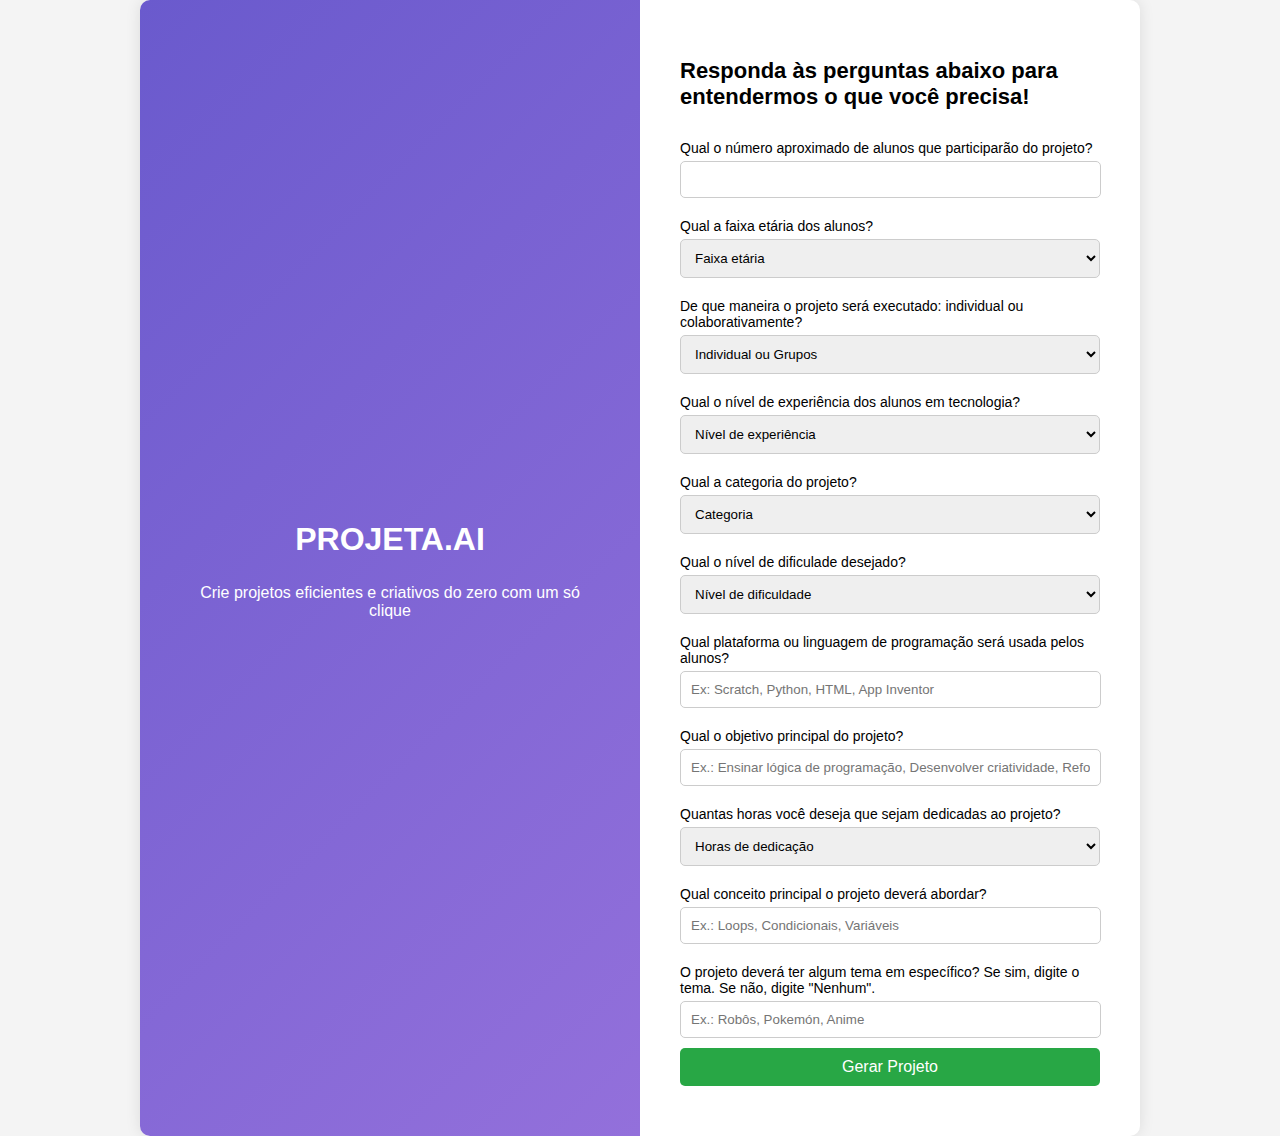
<file: ChatGPT/templates/index.html>
<!DOCTYPE html>
<html lang="pt">
<head>
    <meta charset="UTF-8">
    <meta name="viewport" content="width=device-width, initial-scale=1.0">
    <title>PROJETA.AI</title>
    <link rel="stylesheet" type="text/css" href="../static/style.css">
</head>

<body>
    <div class="container">
        <!-- Seção da Imagem -->
        <div class="image-container">
            <h1>PROJETA.AI</h1>
            <p>Crie projetos eficientes e criativos do zero com um só clique</p>
        </div>

        <!-- Seção do Formulário -->
        <div class="form-container" id="form-container">
            <h2>Responda às perguntas abaixo para entendermos o que você precisa!</h2>
            <form id="formulario">
                <label for="qtd_alunos">Qual o número aproximado de alunos que participarão do projeto?</label>
                <input type="number" id="qtd_alunos" name="qtd_alunos" required>

                <label for="faixa_etaria">Qual a faixa etária dos alunos?</label>
                <select id="faixa_etaria" name="faixa_etaria" required>
                    <option value="">Faixa etária</option>
                    <option value="5 a 10 anos">5-10 anos</option>
                    <option value="11 a 15 anos">11-15 anos</option>
                    <option value="16 anos ou mais">16+ anos</option>
                </select>

                <label for="grupo">De que maneira o projeto será executado: individual ou colaborativamente?</label>
                <select id="grupo" name="grupo" required>
                    <option value="">Individual ou Grupos</option>
                    <option value="individualmente">Individualmente</option>
                    <option value="em duplas">Em duplas</option>
                    <option value="em grupos de 3 ou mais alunos">Em grupos de 3 ou mais alunos</option>
                </select>

                <label for="nivel_experiencia">Qual o nível de experiência dos alunos em tecnologia?</label>
                <select id="nivel_experiencia" name="nivel_experiencia" required>
                    <option value="">Nível de experiência</option>
                    <option value="iniciante">Iniciante</option>
                    <option value="intermediario">Intermediário</option>
                    <option value="avancado">Avançado</option>
                </select>

                <label for="tipo_tarefa">Qual a categoria do projeto?</label>
                <select id="tipo_tarefa" name="tipo_tarefa" required>
                    <option value="">Categoria</option>
                    <option value="tarefa de classe">Tarefa de Classe</option>
                    <option value="tarefa de casa">Tarefa de Casa</option>
                    <option value="desafio">Desafio</option>
                    <option value="avaliacao">Avaliação</option>
                </select>

                <label for="nivel_dificuldade">Qual o nível de dificulade desejado?</label>
                <select id="nivel_dificuldade" name="nivel_dificuldade" required>
                    <option value="">Nível de dificuldade</option>
                    <option value="facil">Fácil</option>
                    <option value="moderado">Moderado</option>
                    <option value="dificil">Difícil</option>
                </select>

                <label for="ferramenta">Qual plataforma ou linguagem de programação será usada pelos alunos?</label>
                <input type="text" id="ferramenta" name="ferramenta" placeholder="Ex: Scratch, Python, HTML, App Inventor">

                <label for="objetivo">Qual o objetivo principal do projeto?</label>
                <input type="text" id="objetivo" name="objetivo" placeholder="Ex.: Ensinar lógica de programação, Desenvolver criatividade, Reforçar conceitos matemáticos, Simular situações do mundo real" required>

                <label for="duracao">Quantas horas você deseja que sejam dedicadas ao projeto?</label>
                <select id="duracao" name="duracao" required>
                    <option value="">Horas de dedicação</option>
                    <option value="2 horas">2 horas</option>
                    <option value="de 3 a 4 horas">de 3 a 4 horas</option>
                    <option value="de 5 a 8 horas">de 5 a 8 horas</option>
                    <option value="9 horas ou mais">9 horas ou mais</option>
                </select>

                <label for="conceitos">Qual conceito principal o projeto deverá abordar?</label>
                <input type="text" id="conceitos" name="conceitos" placeholder="Ex.: Loops, Condicionais, Variáveis" required>

                <label for="tema">O projeto deverá ter algum tema em específico? Se sim, digite o tema. Se não, digite "Nenhum".</label>
                <input type="text" id="tema" name="tema" placeholder="Ex.: Robôs, Pokemón, Anime">

                <button type="submit">Gerar Projeto</button>
            </form>
        </div>
        <div class="resposta-container" id="resposta-container">
            <h2>Resposta</h2>
            <div id="resposta"></div>
        </div>
    </div>

    <script src="../static/script.js">
        console.log("O JavaScript carregou corretamente!");
    </script>
</body>
</html>
</file>
<file: ChatGPT/static/style.css>
/* Reset e estilos básicos */
body {
    font-family: Arial, sans-serif;
    margin: 0;
    padding: 0;
    display: flex;
    justify-content: center;
    align-items: center;
    min-height: 100vh; /* Permite que a página cresça além da altura da tela */
    background-color: #f4f4f4;
}

html, body {
    overflow: auto; /* Permite rolagem quando necessário */
}

/* Container principal */
.container {
    display: flex;
    width: 80%;
    max-width: 1000px;
    background: white;
    border-radius: 10px;
    box-shadow: 0px 0px 15px rgba(0, 0, 0, 0.1);
    overflow: hidden;
}

/* Seção da imagem */
.image-container {
    flex: 1;
    background: linear-gradient(135deg, #6A5ACD, #9370DB);
    color: white;
    display: flex;
    flex-direction: column;
    justify-content: center;
    align-items: center;
    padding: 40px;
    text-align: center;
}

.image-container h1 {
    font-size: 32px;
    margin-bottom: 10px;
}

.image-container p {
    font-size: 16px;
}

/* Seção do formulário */
.form-container {
    flex: 1;
    padding: 40px;
}

.form-container h2 {
    font-size: 22px;
    margin-bottom: 20px;
}

.resposta-container {
    flex: 1;
    padding: 40px;
    display: none;
}

.resposta-container h2 {
    font-size: 22px;
    margin-bottom: 20px;
}

/* Estilos do formulário */
form {
    display: flex;
    flex-direction: column;
}

label {
    font-size: 14px;
    margin: 10px 0 5px;
}

input{
    width: 95%;
    padding: 10px;
    margin-bottom: 10px;
    border: 1px solid #ccc;
    border-radius: 5px;
}

select, button {
    width: 100%;
    padding: 10px;
    margin-bottom: 10px;
    border: 1px solid #ccc;
    border-radius: 5px;
}

button {
    background-color: #28a745;
    color: white;
    cursor: pointer;
    border: none;
    font-size: 16px;
}

button:hover {
    background-color: #218838;
}

strong {
    font-weight: bold !important;
}

/* Responsividade */
@media (max-width: 800px) {
    .container {
        flex-direction: column;
    }

    .image-container {
        padding: 20px;
    }

    .form-container {
        padding: 20px;
    }

    .resposta-container {
        padding: 20px;
    }
}
</file>
